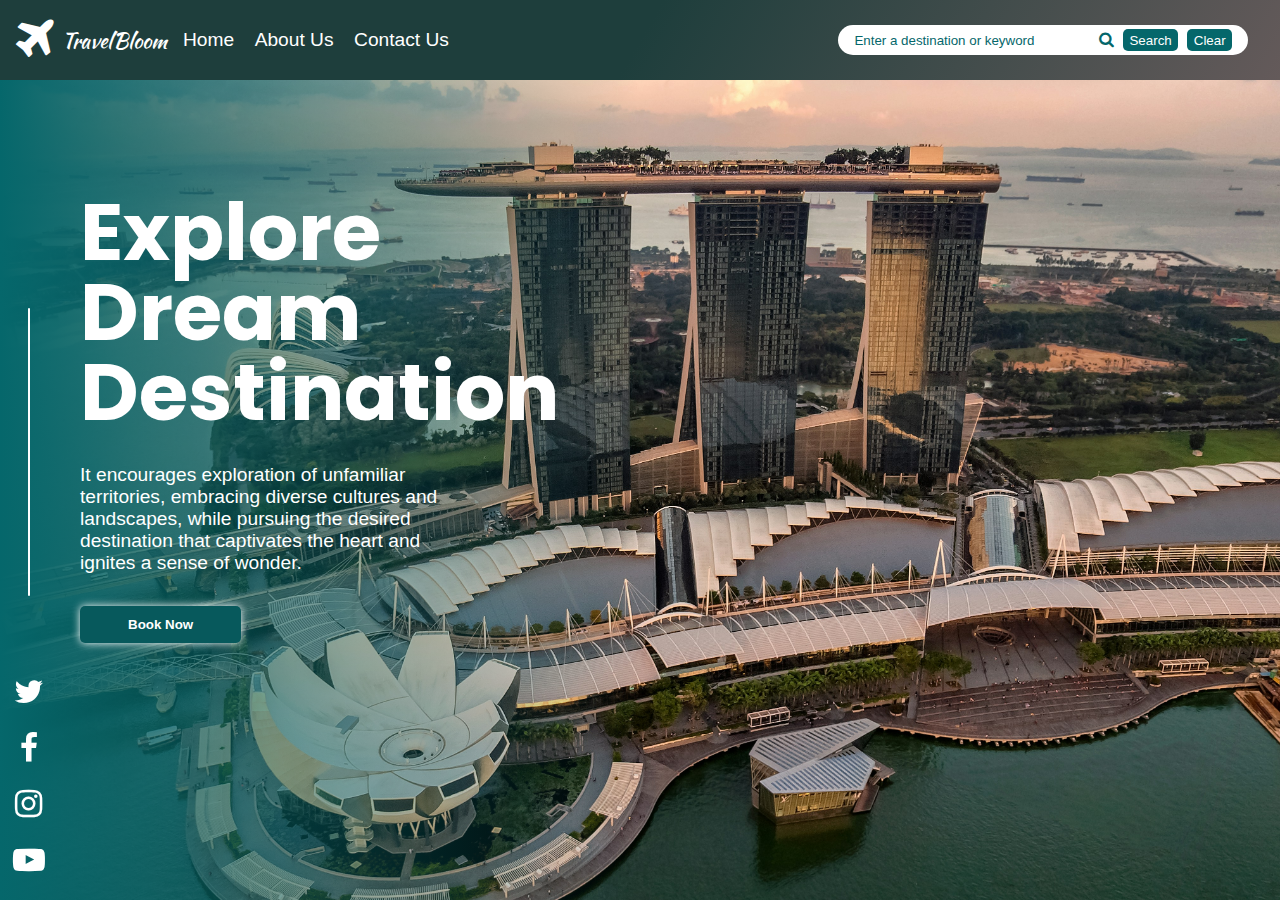
<file: travelRecommendation/index.html>
<!DOCTYPE html>
<html lang="en">

<head>
    <meta charset="UTF-8">
    <meta name="viewport" content="width=device-width, initial-scale=1.0">
    <title>TravelBloom</title>
    <link rel="stylesheet" href="https://cdnjs.cloudflare.com/ajax/libs/font-awesome/4.7.0/css/font-awesome.min.css">
    <link rel="stylesheet" href="style.css">

</head>

<body>

    <nav>
        <div id="logo">

            <i class="fa fa-plane fa-3x logo" aria-hidden="true"></i>
            <p class="name">TravelBloom</p>
        </div>
        <div id="links">
            <a href="index.html">Home</a>
            <a href="about.html">About Us</a>
            <a href="contact.html">Contact Us</a>
        </div>
        <div id="search">
            <input id="searchinput" class="searchinput" placeholder="Enter a destination or keyword" type="text">
            <i class="fa fa-search searchicon" aria-hidden="true"></i>
            <button id="searchbtn" class="btn">Search</button>
            <button id="clearbtn" class="btn">Clear</button>
        </div>
        <div id="dropdown">
            <div class="dropdown-header"><button id="close-btn">X</button></div>
            <div id="resultContainer">

            </div>
        </div>
    </nav>

    <div class="MainSection">
        <div class="mainpage">
            <div class="sociallinks">
                <div class="verticalline"></div>
                <a href="https://twitter.com/?lang=en" target="_blank"><i class="fa fa-twitter fa-2x linkslogo"
                        aria-hidden="true"></i></a>
                <a href="https://www.facebook.com/" target="_blank"><i class="fa fa-facebook fa-2x linkslogo"
                        aria-hidden="true"></i></a>
                <a href="https://www.instagram.com/" target="_blank"><i class="fa fa-instagram fa-2x linkslogo"
                        aria-hidden="true"></i></a>
                <a href="https://www.youtube.com/" target="_blank"><i class="fa fa-youtube-play fa-2x linkslogo"
                        aria-hidden="true"></i></a>
            </div>
            <div id="Home">
                <div class="Homecontent">

                    <div class="mainhomecontent">
                        <p class="homesectionheader">Explore <br>Dream <br>Destination</p>

                        <p class="homesectiondescriptoin">It encourages exploration of unfamiliar <br>
                            territories, embracing diverse cultures and <br>
                            landscapes, while pursuing the desired <br>
                            destination that captivates the heart and <br>
                            ignites a sense of wonder.</p>
                        <Button class="bookbtn">Book Now</Button>
                    </div>
                </div>
            </div>
        </div>
    </div>
    <div class="Result" id="Result"></div>
    <script src="travelrecommendation.js"></script>
</body>

</html>
</file>
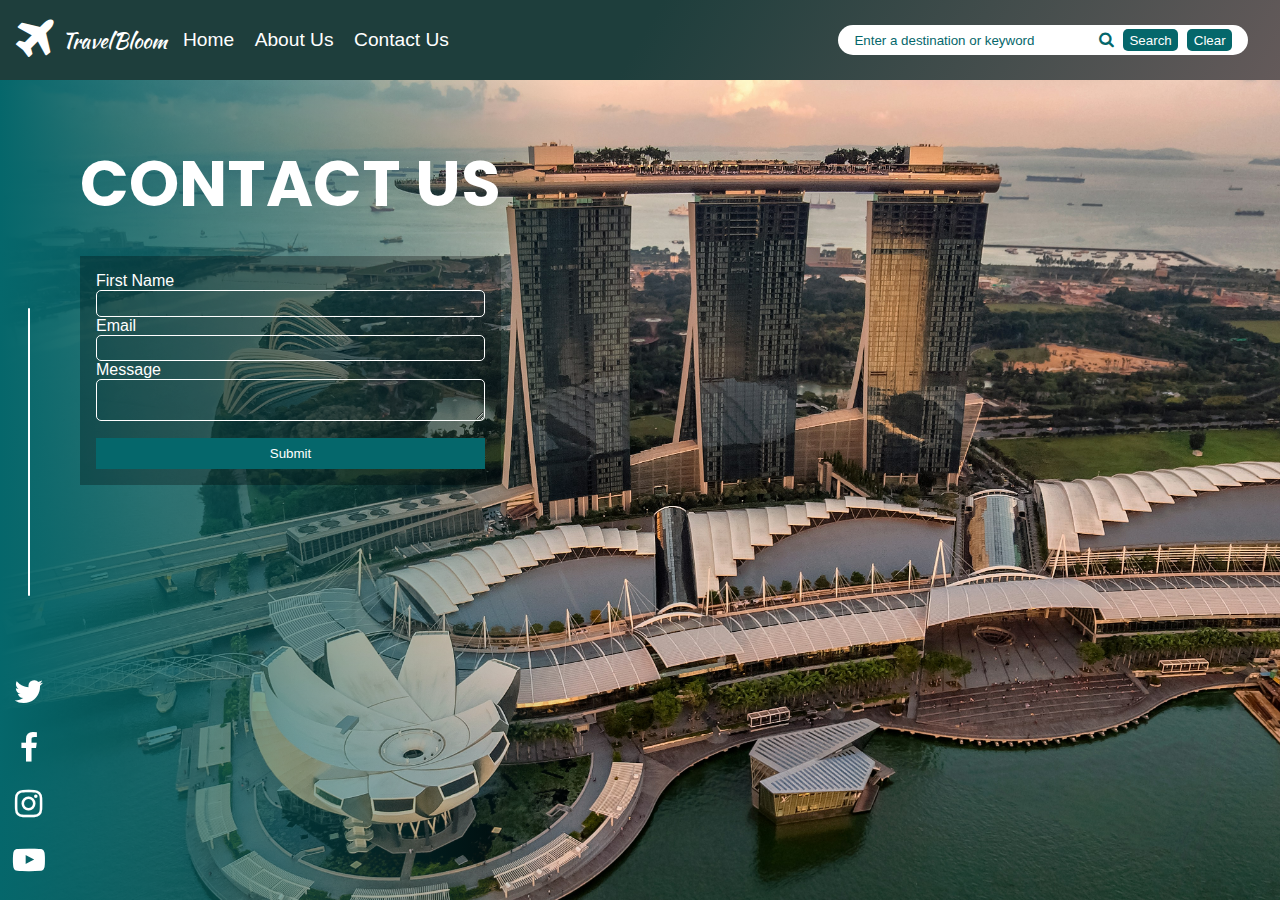
<file: travelRecommendation/contact.html>
<!DOCTYPE html>
<html lang="en">

<head>
    <meta charset="UTF-8">
    <meta name="viewport" content="width=device-width, initial-scale=1.0">
    <title>TravelBloom</title>
    <link rel="stylesheet" href="https://cdnjs.cloudflare.com/ajax/libs/font-awesome/4.7.0/css/font-awesome.min.css">
    <link rel="stylesheet" href="style.css">

</head>

<body>

    <nav>
        <div id="logo">

            <i class="fa fa-plane fa-3x logo" aria-hidden="true"></i>
            <p class="name">TravelBloom</p>
        </div>
        <div id="links">
            <a href="index.html">Home</a>
            <a href="about.html">About Us</a>
            <a href="contact.html">Contact Us</a>
        </div>
        <div id="search">
            <input id="searchinput" class="searchinput" placeholder="Enter a destination or keyword" type="text">
            <i class="fa fa-search searchicon" aria-hidden="true"></i>
            <button id="searchbtn" class="btn">Search</button>
            <button id="clearbtn" class="btn">Clear</button>
        </div>
        <div id="dropdown">
            <div class="dropdown-header"><button id="close-btn">X</button></div>
            <div id="resultContainer">

            </div>
        </div>
    </nav>

    <div class="MainSection">
        <div class="mainpage">
            <div class="sociallinks">
                <div class="verticalline"></div>
                <a href="https://twitter.com/?lang=en" target="_blank"><i class="fa fa-twitter fa-2x linkslogo"
                        aria-hidden="true"></i></a>
                <a href="https://www.facebook.com/" target="_blank"><i class="fa fa-facebook fa-2x linkslogo"
                        aria-hidden="true"></i></a>
                <a href="https://www.instagram.com/" target="_blank"><i class="fa fa-instagram fa-2x linkslogo"
                        aria-hidden="true"></i></a>
                <a href="https://www.youtube.com/" target="_blank"><i class="fa fa-youtube-play fa-2x linkslogo"
                        aria-hidden="true"></i></a>
            </div>
            <div id="Contactus">
                <p class="contactustittle">CONTACT US</p>
                <div class="formsection">
                    <form action="">
                        <label class="labels" for="name">First Name</label> <br>
                        <input class="inputval" type="text" title="name"> <br>

                        <label class="labels" for="email">Email</label> <br>
                        <input class="inputval" type="email" title="email"> <br>
                        <label class="labels" for="message">Message</label> <br>
                        <textarea class="inputval message"></textarea>
                        <button class="submitmessagebtn" type="Submit">Submit</button>
                    </form>
                </div>
            </div>
        </div>
    </div>
    <div class="Result" id="Result"></div>
    <script src="travelrecommendation.js"></script>
</body>

</html>
</file>
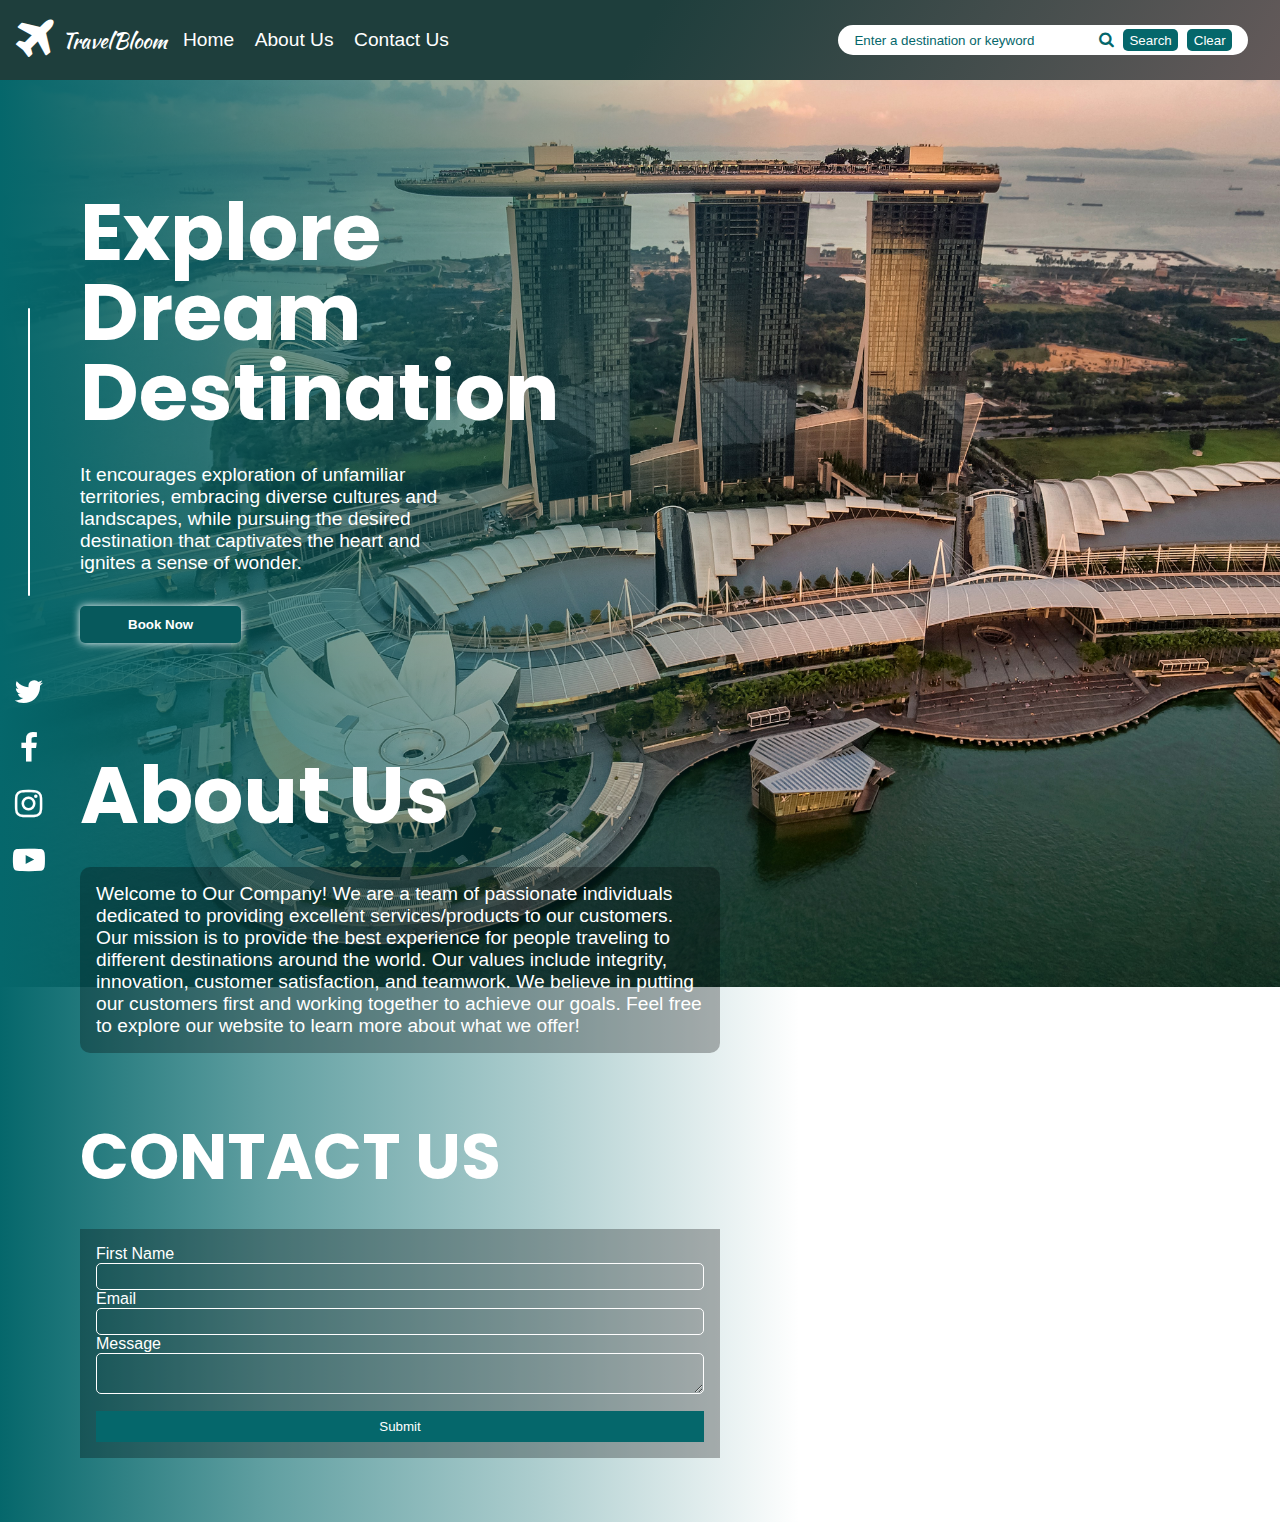
<file: travelRecommendation/travel_recommendation.html>
<!DOCTYPE html>
<html lang="en">

<head>
    <meta charset="UTF-8">
    <meta name="viewport" content="width=device-width, initial-scale=1.0">
    <title>TravelBloom</title>
    <link rel="stylesheet" href="https://cdnjs.cloudflare.com/ajax/libs/font-awesome/4.7.0/css/font-awesome.min.css">
    <link rel="stylesheet" href="style.css">

</head>

<body>

    <nav>
        <div id="logo">

            <i class="fa fa-plane fa-3x logo" aria-hidden="true"></i>
            <p class="name">TravelBloom</p>
        </div>
        <div id="links">
            <a href="#Home">Home</a>
            <a href="#About">About Us</a>
            <a href="#Contactus">Contact Us</a>
        </div>
        <div id="search">
            <input id="searchinput" class="searchinput" placeholder="Enter a destination or keyword" type="text">
            <i class="fa fa-search searchicon" aria-hidden="true"></i>
            <button id="searchbtn" class="btn">Search</button>
            <button id="clearbtn" class="btn">Clear</button>
        </div>
        <div id="dropdown">
            <div class="dropdown-header"><button id="close-btn">X</button></div>
            <div id="resultContainer">

            </div>
        </div>
    </nav>

    <div class="MainSection">
        <div class="mainpage">
            <div class="sociallinks">
                <div class="verticalline"></div>
                <a href="https://twitter.com/?lang=en" target="_blank"><i class="fa fa-twitter fa-2x linkslogo"
                        aria-hidden="true"></i></a>
                <a href="https://www.facebook.com/" target="_blank"><i class="fa fa-facebook fa-2x linkslogo"
                        aria-hidden="true"></i></a>
                <a href="https://www.instagram.com/" target="_blank"><i class="fa fa-instagram fa-2x linkslogo"
                        aria-hidden="true"></i></a>
                <a href="https://www.youtube.com/" target="_blank"><i class="fa fa-youtube-play fa-2x linkslogo"
                        aria-hidden="true"></i></a>
            </div>
            <div id="Home">
                <div class="Homecontent">

                    <div class="mainhomecontent">
                        <p class="homesectionheader">Explore <br>Dream <br>Destination</p>

                        <p class="homesectiondescriptoin">It encourages exploration of unfamiliar <br>
                            territories, embracing diverse cultures and <br>
                            landscapes, while pursuing the desired <br>
                            destination that captivates the heart and <br>
                            ignites a sense of wonder.</p>
                        <Button class="bookbtn">Book Now</Button>
                    </div>
                </div>
            </div>
            <div id="About">
                <p class="aboutusheader">About Us</p>
                <div>
                    <p class="aboutustxt">
                        Welcome to Our Company! We are a team of passionate individuals dedicated to providing excellent
                        services/products to our customers.
                        Our mission is to provide the best experience for people traveling to different destinations
                        around the world.
                        Our values include integrity, innovation, customer satisfaction, and teamwork.
                        We believe in putting our customers first and working together to achieve
                        our goals.
                        Feel free to explore our website to learn more about what we offer!
                    </p>
                </div>
            </div>
            <div id="Contactus">
                <p class="contactustittle">CONTACT US</p>
                <div class="formsection">
                    <form action="">
                        <label class="labels" for="name">First Name</label> <br>
                        <input class="inputval" type="text" title="name"> <br>

                        <label class="labels" for="email">Email</label> <br>
                        <input class="inputval" type="email" title="email"> <br>
                        <label class="labels" for="message">Message</label> <br>
                        <textarea class="inputval message"></textarea>
                        <button class="submitmessagebtn" type="Submit">Submit</button>
                    </form>
                </div>
            </div>
        </div>
    </div>
    <div class="Result" id="Result"></div>
    <script src="travelrecommendation.js"></script>
</body>

</html>
</file>
<file: travelRecommendation/style.css>
@import url('https://fonts.googleapis.com/css2?family=Kaushan+Script&display=swap');
@import url('https://fonts.googleapis.com/css2?family=Poppins:ital,wght@0,100;0,200;0,300;0,400;0,500;0,600;0,700;0,800;0,900;1,100;1,200;1,300;1,400;1,500;1,600;1,700;1,800;1,900&display=swap');


*{
    margin: 0;
    padding: 0;
    box-sizing: border-box;
    font-family: Roboto, Oxygen, Ubuntu, Cantarell, 'Open Sans', 'Helvetica Neue', sans-serif;
    scroll-behavior: smooth;
}

::-webkit-scrollbar {
    width: 8px; 
}

::-webkit-scrollbar-thumb {
    background: #888; 
    border-radius: 5px; 
}

::-webkit-scrollbar-thumb:hover {
    background: #555; 
}


::-webkit-scrollbar-track {
    background: #f1f1f1; 
}


nav{
    display: flex;
    position: relative;
    padding: 1rem 1rem;
    align-items: center;
    background: linear-gradient(120deg, rgb(30, 62, 60),rgb(30, 62, 60) ,rgb(100, 90, 90));
    position: fixed;
    top: 0;
    right: 0;
    left: 0;
}


#logo{
    display: flex;
    align-items: center;
}

.logo{
    color: #fff;
}

.name{
    font-size: 1.3rem;
    color: #fff;
    margin-left: .5rem;
    font-family: "Kaushan Script", cursive;
    font-weight: 400;
    font-style: normal;
}

#links a{
    text-decoration: none;
    margin-left: 1rem;
    color: #fff;
    font-weight: 400;
    font-size: 1.2rem;
    transition: .3s ease-out;
}

#links a:hover{
    color: yellow;

}

.searchinput{
    width: 15rem;
    border: none;
    outline: none;
    color: rgb(5, 103, 107);
}

::placeholder{
    color: rgb(5, 103, 107);
}


#search{
    background-color: #fff;
    padding: .3rem 1rem;
    border-radius: 20px;
    position: absolute;
    right: 2rem;
}

.searchicon{
    color: rgb(5, 103, 107) ;
}

.btn{
    padding: .2rem .4rem;
    border-radius: 5px;
    border: none;
    outline: none;
    background-color:rgb(5, 103, 107) ;
    color: #fff;
    margin-left: .3rem;
}

/* Home Section */

.MainSection{
    margin-top: 5rem;
    width: 100%;
    height: 100%;
    background-image: url("images/sg-city-pm.jpg");
    background-size: cover;
    background-attachment: fixed;
    background-repeat: no-repeat;
    display: flex;
    align-items: flex-start;
}

.mainpage{
    display: flex;
    flex-direction: column;
    height: 100%;
    background: linear-gradient(to right, rgb(5, 103, 107), rgba(5, 104, 107, 0.632),rgba(5, 104, 107, 0.332) ,#ffffff00);
    min-height: calc(100vh - 5rem);
    padding: 2rem 3rem;
}

.Homecontent{
    display: flex;
}


.linkslogo{
    color: #fff;
    transition: .3s ease-out;
}


.linkslogo:hover{
    color: gold;
}

.verticalline{
    width: 2px;
    height: 18rem;
    background-color: #fff;
    border-radius: 2px;
    margin-bottom: 5rem;
}
.sociallinks a{
    margin-bottom: 1.5rem;
}


.links{
    display: flex;
    flex-direction: column;
    align-items: center;
}

.sociallinks{
    position: fixed;
    bottom: 0;
    left: 1%;
    display: flex;
    flex-direction: column;
    align-items: center;
    transition: .3s ease-out;
    
}


.mainhomecontent{
    padding: 5rem 2rem;
}

.homesectionheader{
    font-size: 5rem;
    font-family: "Poppins", sans-serif;
    font-weight: 700;
    font-style: normal;
    color: #fff;
    font-weight: bolder;
    line-height: 5rem;
}

.homesectiondescriptoin{
    color: #fff;
    margin-top: 2rem;
    font-size: 1.2rem;
}


.bookbtn{
    padding:.7rem 3rem ;
    background-color: rgb(7, 89, 92);
    border: none;
    outline: none;
    color: #fff;
    font-weight: bold;
    margin-top: 2rem;
    cursor: pointer;
    border-radius: 5px;
    box-shadow: 0 0 8px #fff;
    transition: .3s ease-out;
}

.bookbtn:hover{
    background-color:  rgb(15, 134, 138);
    box-shadow: 0 0 8px #fbfe28;
}


#About{
    display: flex;
    flex-direction: column;
    width: 100%;
    height:100%;
    padding: 2rem;
}

.aboutusheader{
    font-size: 5rem;
    font-family: "Poppins", sans-serif;
    font-weight: 700;
    font-style: normal;
    color: #fff;
    font-weight: bolder;
    line-height: 5rem;
}

.aboutustxt{
    background-color: rgba(0, 0, 0, 0.288);
    padding: 1rem 1rem;
    width: 40rem;
    height: auto;
    border-radius: 10px;
    margin-top: 2rem;
    color: #fff;
    font-size: 1.2rem;
}
#Contactus{
    width: 100%;
    height: 100%;
    padding: 2rem;
}

.contactustittle{
    font-size: 4rem;
    font-family: "Poppins", sans-serif;
    font-weight: 700;
    font-style: normal;
    color: #fff;
    font-weight: bolder;
    line-height: 5rem;
}


.formsection{
    margin-top: 2rem;
    display: flex;
    align-items: center;
    justify-content: center;
    padding: 1rem 1rem;
    background-color: rgba(0, 0, 0, 0.288);
}

form{
    width: 100%;
}

.labels{
    color: #fff;
}

form .inputval{
    width: 100%;
    border: .5px solid #fff;
    outline: none;
    color: #fff;
    background: transparent;
    border-radius: 5px;
    padding: .3rem .5rem;
}


.submitmessagebtn{
    width: 100%;
    padding: .5rem 0;
    margin-top: .8rem;
    color: #fff;
    background-color:rgb(5, 103, 107) ;
    outline: none;
    border: none;
    cursor: pointer;
}


.Result{
    height: auto;
    background-color: rgba(0, 0, 0, 0.65);
    border-radius: 10px;
    position: fixed;
    right: 2%;
    top: 15%;
}

.resultvalues{
    width: 400px;
    margin: 1rem 1rem;
}

.resultdescription{
    color: #fff;
}

.resulttittle{
    font-size: 1.2rem;
}

.resultimg{
    width: 100%;
    height: auto;
}

.resulttittle{
    color: #fff;
}


#dropdown{
    background-color: #55555595;
    position: absolute;
    width: 25rem;
    max-height: 100vh;
    overflow: auto;
    padding: 1rem 1rem;
    top: 100%;
    right: 1%;
    margin-top: .5rem;
    border-radius: 10px;
    border: 1px solid white;
    display: none;
}

.dropdown-header{
    display: flex;
    justify-content: flex-end;
}

#close-btn{
    padding: .5rem .5rem;
    border: none;
    background-color: transparent;
    outline: none;
    color: #fff;
    font-size: 1.2rem;
    font-weight: bolder;
    transition: .3s;
    border-radius: 5px;
}

#close-btn:hover{
    color:  rgb(6, 95, 95);
}

#resultContainer{
    width: 100%;
}

.destination{
    width: 100%;
    margin-bottom: 1rem;
    background-color: rgba(5, 104, 107, 0.721);
    border: 1px solid white;
    padding: .5rem .5rem;
    border-radius: 5px;
    box-shadow: 0 0 6px rgba(255, 255, 255, 0.686);
}


.description{
    color: #fff;
}

.search-img{
    width: 100%;
}

.title{
    color: #fff;
    padding: 0.5rem 0;
}

.notfound{
    color: #fff;
}

.employee-cards {
    display: flex;
    justify-content: space-around;
    gap: 20px;
    margin: 40px 0;
    padding: 20px;
}

.employee-card {
    background: white;
    border-radius: 10px;
    padding: 20px;
    text-align: center;
    box-shadow: 0 4px 8px rgba(0,0,0,0.1);
    width: 300px;
    transition: transform 0.3s ease;
}

.employee-card:hover {
    transform: translateY(-5px);
}

.employee-card img {
    width: 150px;
    height: 150px;
    border-radius: 50%;
    margin-bottom: 15px;
}

.employee-card h3 {
    color: #333;
    margin: 10px 0;
}

.employee-card .position {
    color: #666;
    font-style: italic;
    margin: 5px 0;
}

.employee-card .bio {
    font-size: 0.9em;
    line-height: 1.4;
    margin: 15px 0;
}

.employee-card .social {
    margin-top: 15px;
}

.employee-card .social i {
    margin: 0 10px;
    color: #666;
    cursor: pointer;
    transition: color 0.3s ease;
}

.employee-card .social i:hover {
    color: #007bff;
}
</file>
